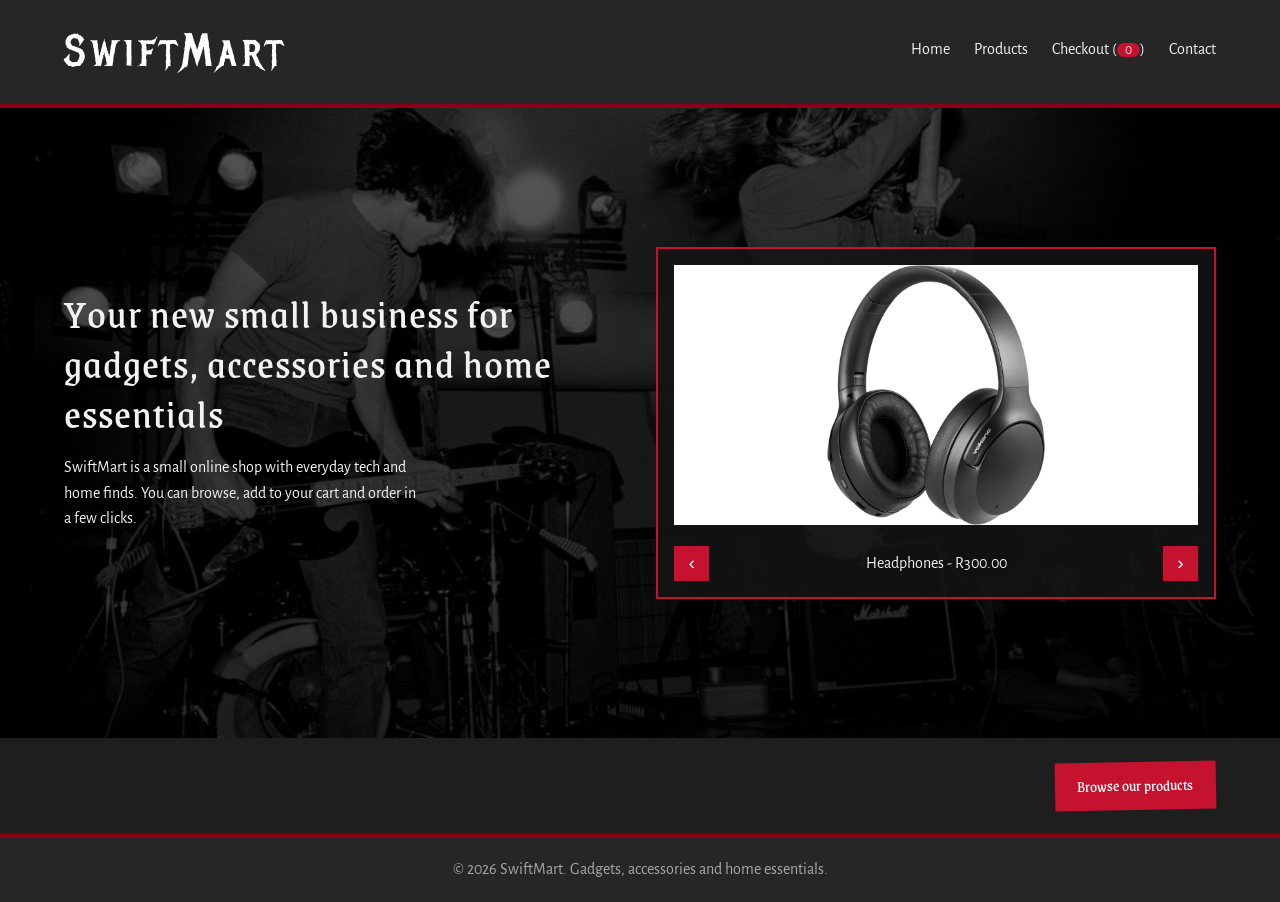
<file: index.html>
<!DOCTYPE html>
<html lang="en">
<head>
  <meta charset="UTF-8">
  <meta name="viewport" content="width=device-width, initial-scale=1">
  <title>SwiftMart | Home</title>
  <link href="https://fonts.googleapis.com/css2?family=Alegreya+Sans:wght@400;500;600;700&family=Grenze:wght@400;500;600;700&family=Metal+Mania&display=swap" rel="stylesheet">
  <link rel="stylesheet" href="styles.css">
</head>
<body>
  <header>
    <a href="index.html" class="logo">Swift<span>Mart</span></a>
    <nav>
      <a href="index.html">Home</a>
      <a href="products.html">Products</a>
      <a href="checkout.html">Checkout (<span id="cart-count">0</span>)</a>
      <a href="contact.html">Contact</a>
    </nav>
  </header>

  <section class="hero">
    <div class="hero-text">
      <h1>Your new small business for gadgets, accessories and home essentials</h1>
      <p>SwiftMart is a small online shop with everyday tech and home finds. You can browse, add to your cart and order in a few clicks.</p>
    </div>
    <!-- SLIDESHOW OVER HERE -->
    <div id="slideshow">
      <img id="slide-image" src="" alt="">
      <div class="slide-controls">
        <button id="prev-slide" aria-label="Previous product">&#8249;</button>
        <span id="slide-name"></span>
        <button id="next-slide" aria-label="Next product">&#8250;</button>
      </div>
    </div>
  </section>
  <div class="browse"><a class="btn" href="products.html">Browse our products</a></div>

  <footer>&copy; 2026 SwiftMart. Gadgets, accessories and home essentials.</footer>
  <script src="themes.js"></script>
</body>
</html>
</file>
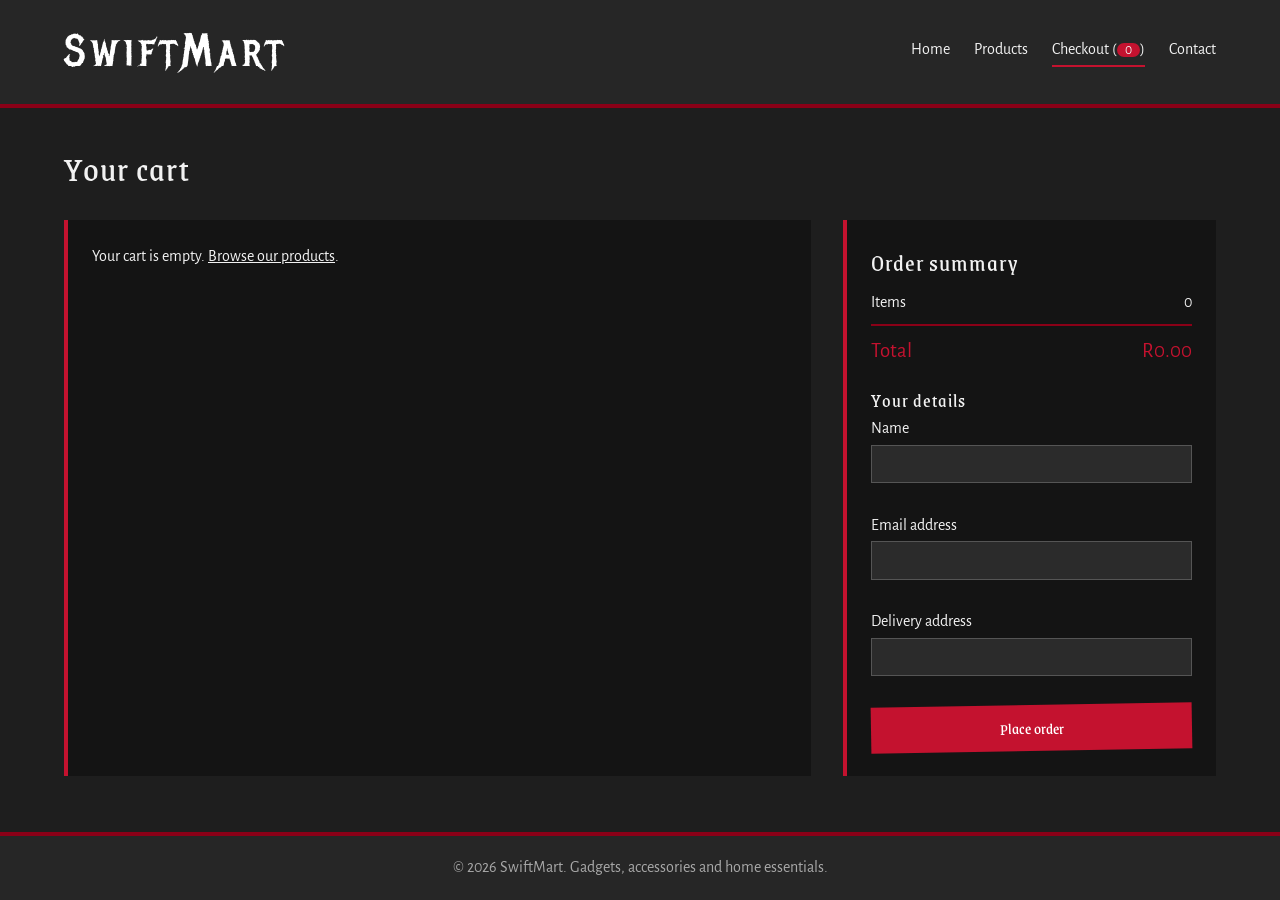
<file: checkout.html>
<!DOCTYPE html>
<html lang="en">
<head>
  <meta charset="UTF-8">
  <meta name="viewport" content="width=device-width, initial-scale=1">
  <title>SwiftMart | Checkout</title>
  <link href="https://fonts.googleapis.com/css2?family=Alegreya+Sans:wght@400;500;600;700&family=Grenze:wght@400;500;600;700&family=Metal+Mania&display=swap" rel="stylesheet">
  <link rel="stylesheet" href="styles.css">
</head>
<body>
  <header>
    <a href="index.html" class="logo">Swift<span>Mart</span></a>
    <nav>
      <a href="index.html">Home</a>
      <a href="products.html">Products</a>
      <a href="checkout.html" class="active">Checkout (<span id="cart-count">0</span>)</a>
      <a href="contact.html">Contact</a>
    </nav>
  </header>

  <main>
    <h1 class="page-title">Your cart</h1>
    <div class="checkout-layout">
      <section class="panel">
        <div id="cart-items"></div>
      </section>
      <aside class="panel">
        <h2>Order summary</h2>
        <div class="summary-line"><span>Items</span><span id="summary-items">0</span></div>
        <div class="summary-line summary-total"><span>Total</span><span id="summary-total">R0.00</span></div>
        <h3 style="margin-top:1.2rem">Your details</h3>
        <form id="order-form" novalidate>
          <div><label for="order-name">Name</label><input type="text" id="order-name"><span class="error"></span></div>
          <div><label for="order-email">Email address</label><input type="email" id="order-email"><span class="error"></span></div>
          <div><label for="order-address">Delivery address</label><input type="text" id="order-address"><span class="error"></span></div>
          <button class="btn" type="submit">Place order</button>
        </form>
        <p id="order-success" aria-live="polite"></p>
      </aside>
    </div>
  </main>

  <footer>&copy; 2026 SwiftMart. Gadgets, accessories and home essentials.</footer>
  <script src="themes.js"></script>
</body>
</html>
</file>
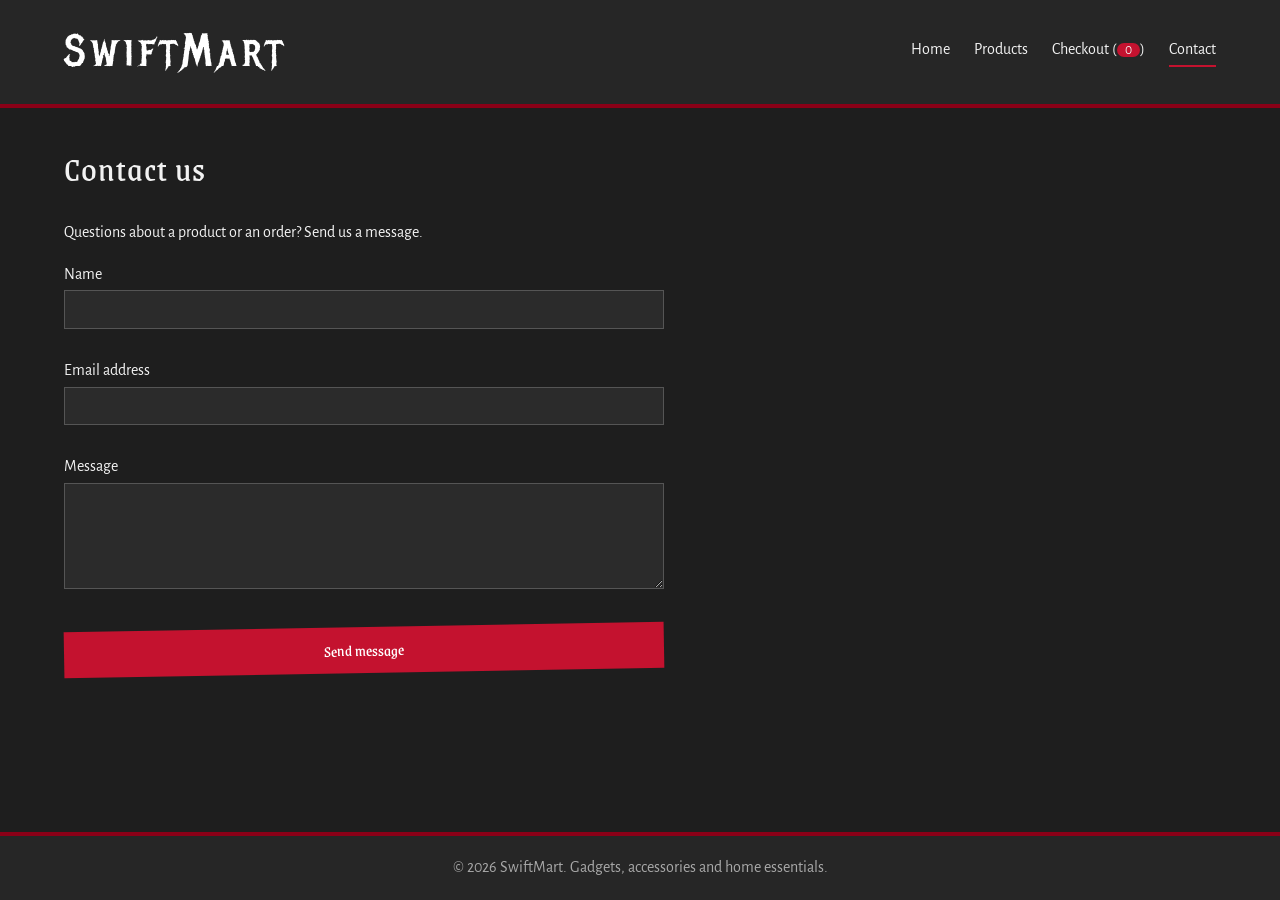
<file: contact.html>
<!DOCTYPE html>
<html lang="en">
<head>
  <meta charset="UTF-8">
  <meta name="viewport" content="width=device-width, initial-scale=1">
  <title>SwiftMart | Contact</title>
  <link href="https://fonts.googleapis.com/css2?family=Alegreya+Sans:wght@400;500;600;700&family=Grenze:wght@400;500;600;700&family=Metal+Mania&display=swap" rel="stylesheet">
  <link rel="stylesheet" href="styles.css">
</head>
<body>
  <header>
    <a href="index.html" class="logo">Swift<span>Mart</span></a>
    <nav>
      <a href="index.html">Home</a>
      <a href="products.html">Products</a>
      <a href="checkout.html">Checkout (<span id="cart-count">0</span>)</a>
      <a href="contact.html" class="active">Contact</a>
    </nav>
  </header>

  <main>
    <h1 class="page-title">Contact us</h1>
    <p style="margin-bottom:1rem">Questions about a product or an order? Send us a message.</p>
    <form id="contact-form" novalidate>
      <div><label for="name">Name</label><input type="text" id="name"><span class="error"></span></div>
      <div><label for="email">Email address</label><input type="email" id="email"><span class="error"></span></div>
      <div><label for="message">Message</label><textarea id="message" rows="5"></textarea><span class="error"></span></div>
      <button class="btn" type="submit">Send message</button>
    </form>
    <p id="form-success" aria-live="polite"></p>
  </main>

  <footer>&copy; 2026 SwiftMart. Gadgets, accessories and home essentials.</footer>
  <script src="themes.js"></script>
</body>
</html>
</file>
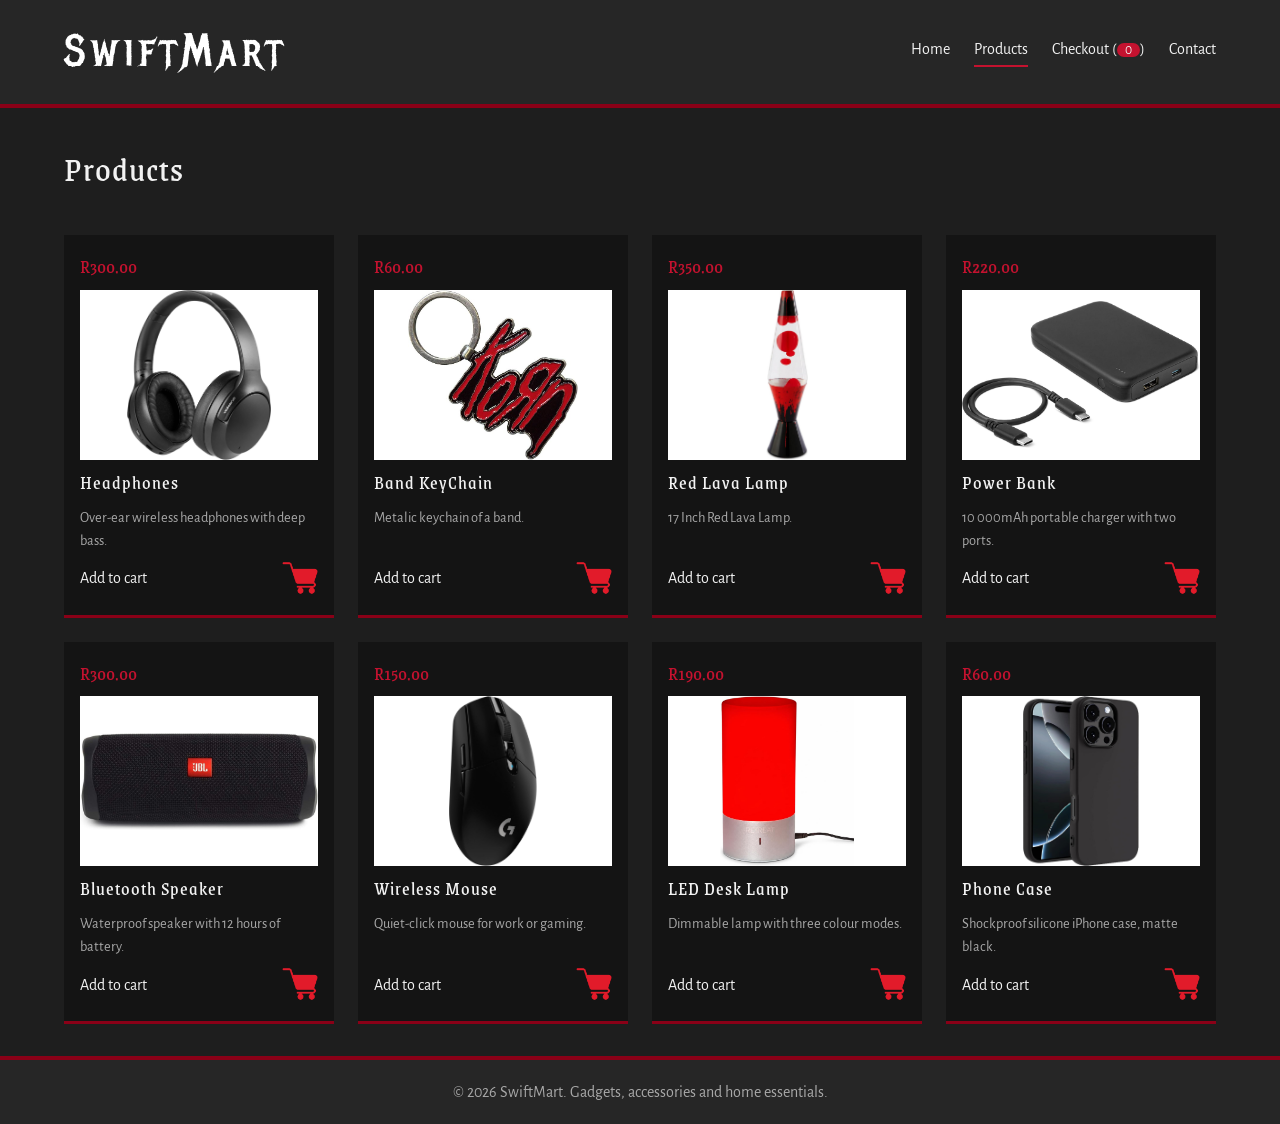
<file: products.html>
<!DOCTYPE html>
<html lang="en">
<head>
  <meta charset="UTF-8">
  <meta name="viewport" content="width=device-width, initial-scale=1">
  <title>SwiftMart | Products</title>
  <link href="https://fonts.googleapis.com/css2?family=Alegreya+Sans:wght@400;500;600;700&family=Grenze:wght@400;500;600;700&family=Metal+Mania&display=swap" rel="stylesheet">
  <link rel="stylesheet" href="styles.css">
</head>
<body>
  <header>
    <a href="index.html" class="logo">Swift<span>Mart</span></a>
    <nav>
      <a href="index.html">Home</a>
      <a href="products.html" class="active">Products</a>
      <a href="checkout.html">Checkout (<span id="cart-count">0</span>)</a>
      <a href="contact.html">Contact</a>
    </nav>
  </header>

  <main>
    <h1 class="page-title">Products</h1>
    <p id="added-message" class="error" style="color:#4caf50" aria-live="polite"></p>
    <!-- cards were created with renderProducts() in themes.js, bcs it's easier and simplier to read-->
    <section id="product-grid" class="product-grid"></section>
  </main>

  <footer>&copy; 2026 SwiftMart. Gadgets, accessories and home essentials.</footer>
  <script src="themes.js"></script>
</body>
</html>
</file>
<file: styles.css>
/* ===== SwiftMart theme: alternative / dark with blood-red accent ===== */
:root {
  --bg: #1e1e1e;
  --panel: #141414;
  --text: #f2f2f2;
  --muted: #a8a8a8;
  --red: #c4122f;
  --red-dark: #8a0017;
  --font-display: 'Grenze', Georgia, serif;
  --font-body: 'Alegreya Sans', Arial, sans-serif;
  --font-logo: 'Metal Mania', fantasy;
}

* { box-sizing: border-box; margin: 0; padding: 0; }

body {
  background: var(--bg);
  color: var(--text);
  font-family: var(--font-body);
  line-height: 1.6;
  min-height: 100vh;
  display: flex;
  flex-direction: column;
}
main { flex: 1; padding: 2rem 5%; }
h1, h2, h3, .logo { font-family: var(--font-display); font-weight: normal; letter-spacing: 1px; }
a { color: inherit; }

/*---header&nav---*/
header {
  display: flex;
  flex-wrap: wrap;
  justify-content: space-between;
  align-items: center;
  gap: 1rem;
  padding: 1rem 5%;
  background: #262626;
  border-bottom: 4px solid var(--red-dark);
}
.logo {
  color: #fff;
  font-family: var(--font-logo);
  font-size: 2.8rem;
  letter-spacing: 0.12em;
  text-decoration: none;
}
.logo span { color: inherit; }
nav { display: flex; gap: 1.5rem; flex-wrap: wrap; }
nav a { text-decoration: none; padding-bottom: 2px; border-bottom: 2px solid transparent; }
nav a:hover, nav a.active { border-bottom-color: var(--red); }
#cart-count {
  background: var(--red);
  border-radius: 50px;
  padding: 0 0.5rem;
  font-size: 0.85rem;
}

/*---buttons---*/
.btn {
  display: inline-block;
  background: var(--red);
  color: #fff;
  border: none;
  padding: 0.7rem 1.4rem;
  font-family: var(--font-display);
  font-size: 1rem;
  text-decoration: none;
  cursor: pointer;
  transform: rotate(-1deg);
}
.btn:hover { background: var(--red-dark); }
:focus-visible { outline: 3px solid #fff; outline-offset: 2px; }

/*---background image in home page---*/
.hero {
  background:
    linear-gradient(rgba(0,0,0,0.65), rgba(0,0,0,0.8)),
    url('Hero-Cover.jpg') center / cover no-repeat;
  display: grid;
  grid-template-columns: 1fr 1fr;
  gap: 2rem;
  align-items: center;
  min-height: 70vh;
  padding: 3rem 5%;
}
.hero-text h1 { font-size: 2.6rem; line-height: 1.2; margin-bottom: 1rem; }
.hero-text p { margin-bottom: 1.5rem; max-width: 45ch; }

/*---slide showwwwww---*/
#slideshow {
  background: rgba(20,20,20,0.85);
  border: 2px solid var(--red);
  padding: 1rem;
  text-align: center;
}
#slideshow img { width: 100%; max-height: 260px; object-fit: contain; background: #fff; }
.slide-controls { display: flex; justify-content: space-between; align-items: center; margin-top: 0.8rem; }
.slide-controls button {
  background: var(--red); color: #fff; border: none; padding: 0.4rem 0.9rem; font-size: 1.2rem; cursor: pointer;
}
.browse { text-align: right; padding: 1.5rem 5%; background: var(--bg); }

/*---layout for products---*/
.page-title { font-size: 2.2rem; margin-bottom: 1.5rem; }
.product-grid {
  display: grid;
  grid-template-columns: repeat(auto-fit, minmax(230px, 1fr)); 
  gap: 1.5rem;
}
.product-card {
  background: var(--panel);
  padding: 1rem;
  display: flex;
  flex-direction: column;
  gap: 0.5rem;
  border-bottom: 3px solid var(--red-dark);
}
.product-card .price { color: var(--red); font-family: var(--font-display); font-size: 1.2rem; }
.product-card img { width: 100%; height: 170px; object-fit: contain; background: #fff; }
.product-card p { color: var(--muted); font-size: 0.9rem; flex: 1; }
.card-bottom { display: flex; justify-content: space-between; align-items: center; }
.add-btn { background: none; border: none; cursor: pointer; }
.add-btn img { width: 36px; height: 36px; background: none; object-fit: contain; }
.add-btn:hover { transform: scale(1.15); }

/*---checkout layout---*/
.checkout-layout { display: grid; grid-template-columns: 2fr 1fr; gap: 2rem; }
.panel { background: var(--panel); padding: 1.5rem; border-left: 4px solid var(--red); }
.cart-row {
  display: grid;
  grid-template-columns: 70px 1fr auto auto;
  gap: 1rem;
  align-items: center;
  padding: 0.8rem 0;
  border-bottom: 1px solid #333;
}
.cart-row img { width: 70px; height: 55px; object-fit: contain; background: #fff; }
.qty button, .remove-btn {
  background: #333; color: #fff; border: none; width: 28px; height: 28px; cursor: pointer;
}
.remove-btn { background: var(--red-dark); width: auto; padding: 0 0.6rem; }
.summary-line { display: flex; justify-content: space-between; margin: 0.5rem 0; }
.summary-total { font-size: 1.3rem; color: var(--red); border-top: 2px solid var(--red-dark); padding-top: 0.5rem; }

/*---FORMSS---*/
form { display: flex; flex-direction: column; gap: 0.9rem; max-width: 600px; }
label { display: block; margin-bottom: 0.2rem; }
input, textarea {
  width: 100%;
  background: #2b2b2b;
  color: var(--text);
  border: 1px solid #555;
  padding: 0.6rem;
  font-family: var(--font-body);
}
input.invalid, textarea.invalid { border-color: var(--red); }
.error { color: #ff6b81; font-size: 0.85rem; min-height: 1.1em; display: block; }
.success { background: #1f3d24; border-left: 4px solid #4caf50; padding: 1rem; margin-top: 1rem; }


/*---footterrrrrrr---*/
footer { background: #262626; border-top: 4px solid var(--red-dark); text-align: center; padding: 1.2rem; color: var(--muted); }


/*---success message---*/
#form-success:not(:empty), #order-success:not(:empty) {
  background: #1f3d24; border-left: 4px solid #4caf50; padding: 1rem; margin-top: 1rem; max-width: 600px;
}
</file>
